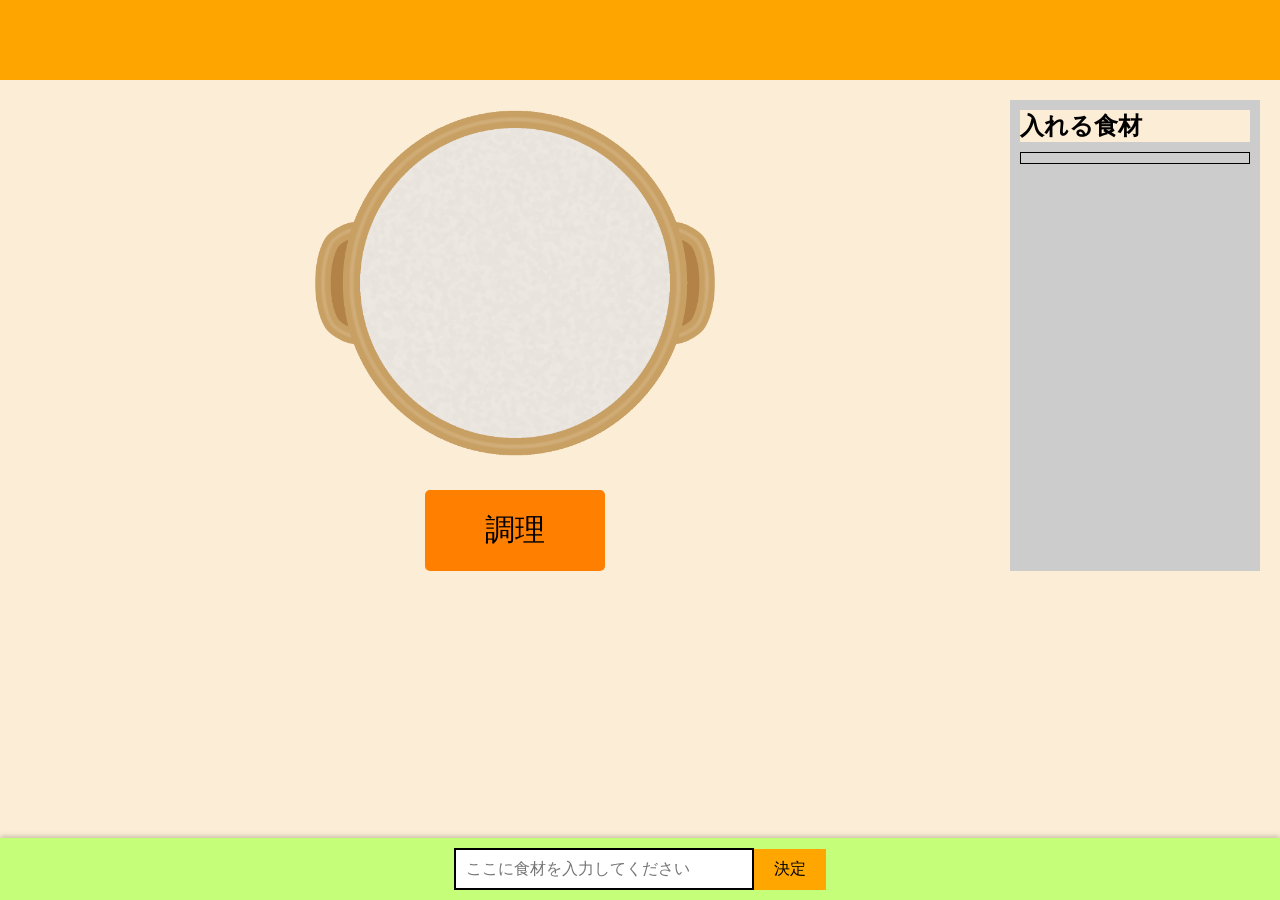
<file: yami/aa.html>
<!DOCTYPE html>
<html lang="ja">
<head>
    <meta charset="UTF-8">
    <meta name="viewport" content="width=device-width, initial-scale=1.0">
    <title>鍋の食材入力</title>
    <link rel="stylesheet" href="cc.css">
</head>
<body>
    <header>
        <div class="header-bar"></div>
    </header>

    <main>
        <div class="container">
            <div class="left-section">
                <input type="text" id="inputField" placeholder="ここに食材を入力してください">
                <button id="submitButton">決定</button>
            </div>
            <div class="center-section">
                <img src="nabe.png" alt="鍋のイラスト" class="nabe-image">

                <div class="bottom-button">
                    <button id="nextPageButton">調理</button>
                </div>
            </div>
            <div class="right-section">
                <h2>入れる食材</h2>
                <div id="displayArea"></div>
            </div>
        </div>
    </main>

    <script src="bb.js"></script>
</body>
</html>
</file>
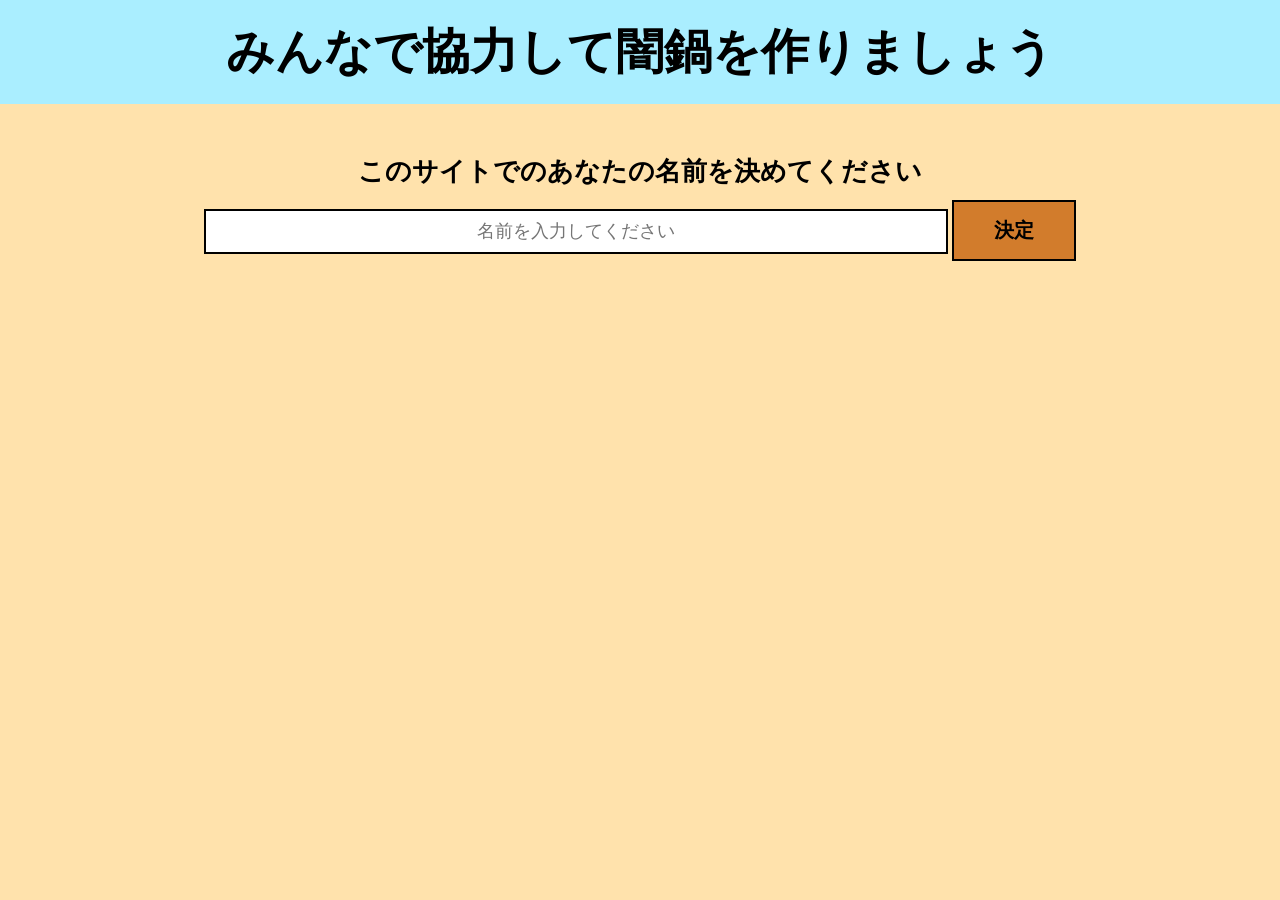
<file: yami/in.html>
<!DOCTYPE html>
<html lang="ja">
<head>
    <meta charset="UTF-8">
    <meta name="viewport" content="width=device-width, initial-scale=1.0">
    <title>ユーザー名入力</title>
    <link rel="stylesheet" href="in.css">
</head>
<body>
    <header class="header">
        <h1>みんなで協力して闇鍋を作りましょう</h1>
    </header>

    <main class="container">
        <h2>このサイトでのあなたの名前を決めてください</h2>
        <input type="text" id="userName" placeholder="名前を入力してください">
        <button id="submitButton">決定</button>
    </main>

    <script src="in.js"></script>
</body>
</html>
</file>
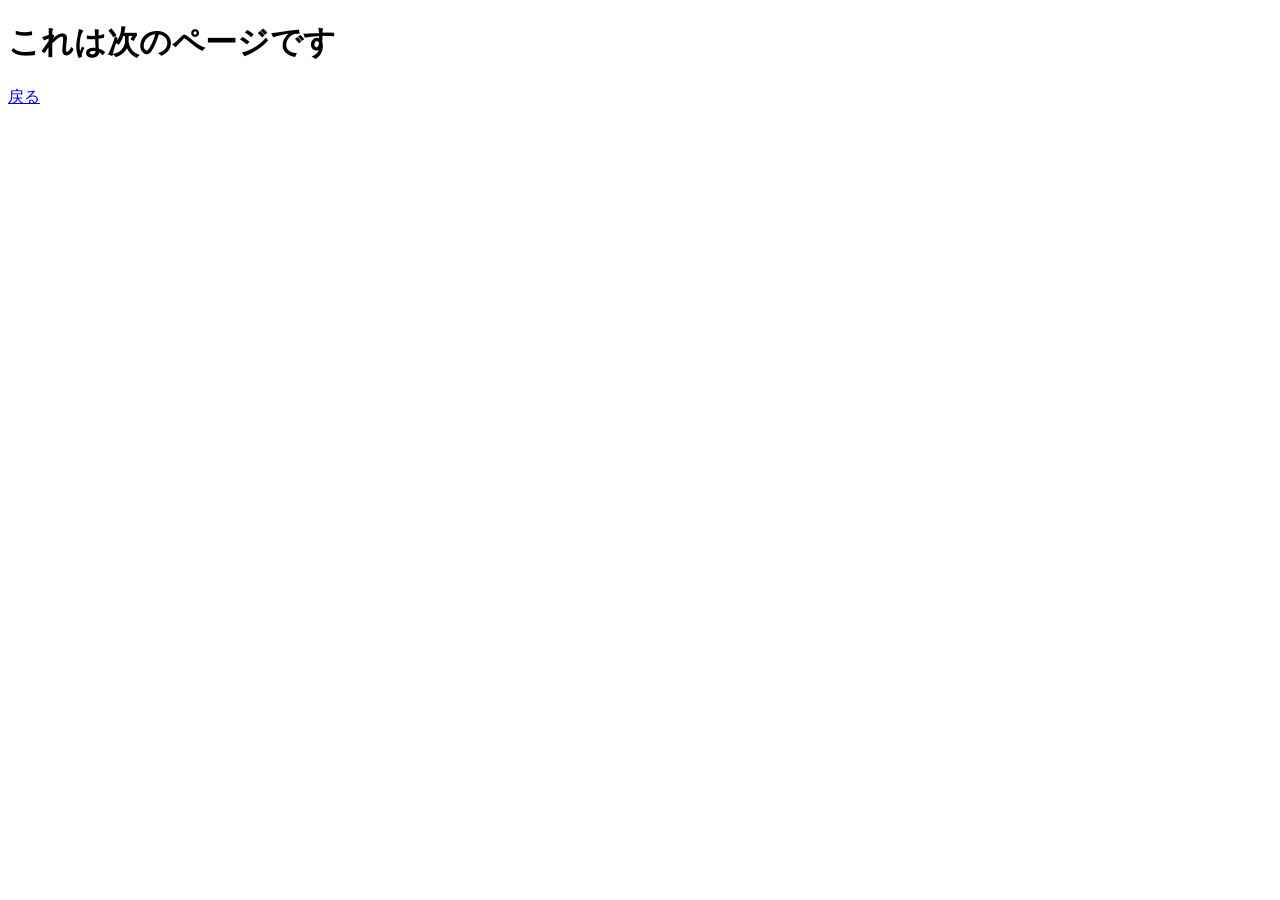
<file: yami/next.html>
<!DOCTYPE html>
<html lang="ja">
<head>
    <meta charset="UTF-8">
    <meta name="viewport" content="width=device-width, initial-scale=1.0">
    <title>調理</title>
</head>
<body>
    <h1>これは次のページです</h1>
    <a href="aa.html">戻る</a>
</body>
</html>
</file>
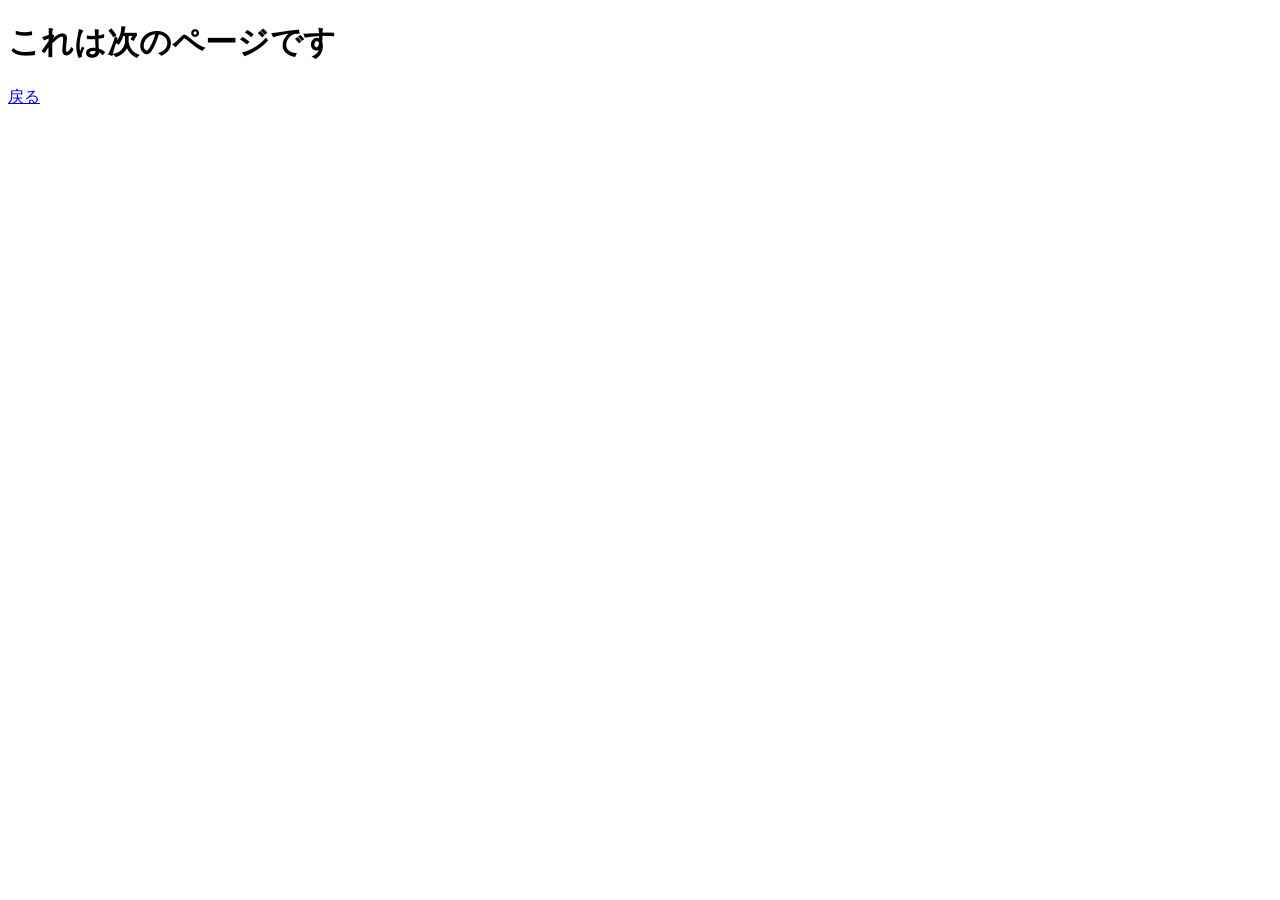
<file: templates/last/next.html>
<!DOCTYPE html>
<html lang="ja">
<head>
    <meta charset="UTF-8">
    <meta name="viewport" content="width=device-width, initial-scale=1.0">
    <title>調理</title>
</head>
<body>
    <h1>これは次のページです</h1>
    <a href="../home/home.html">戻る</a>
</body>
</html>
</file>
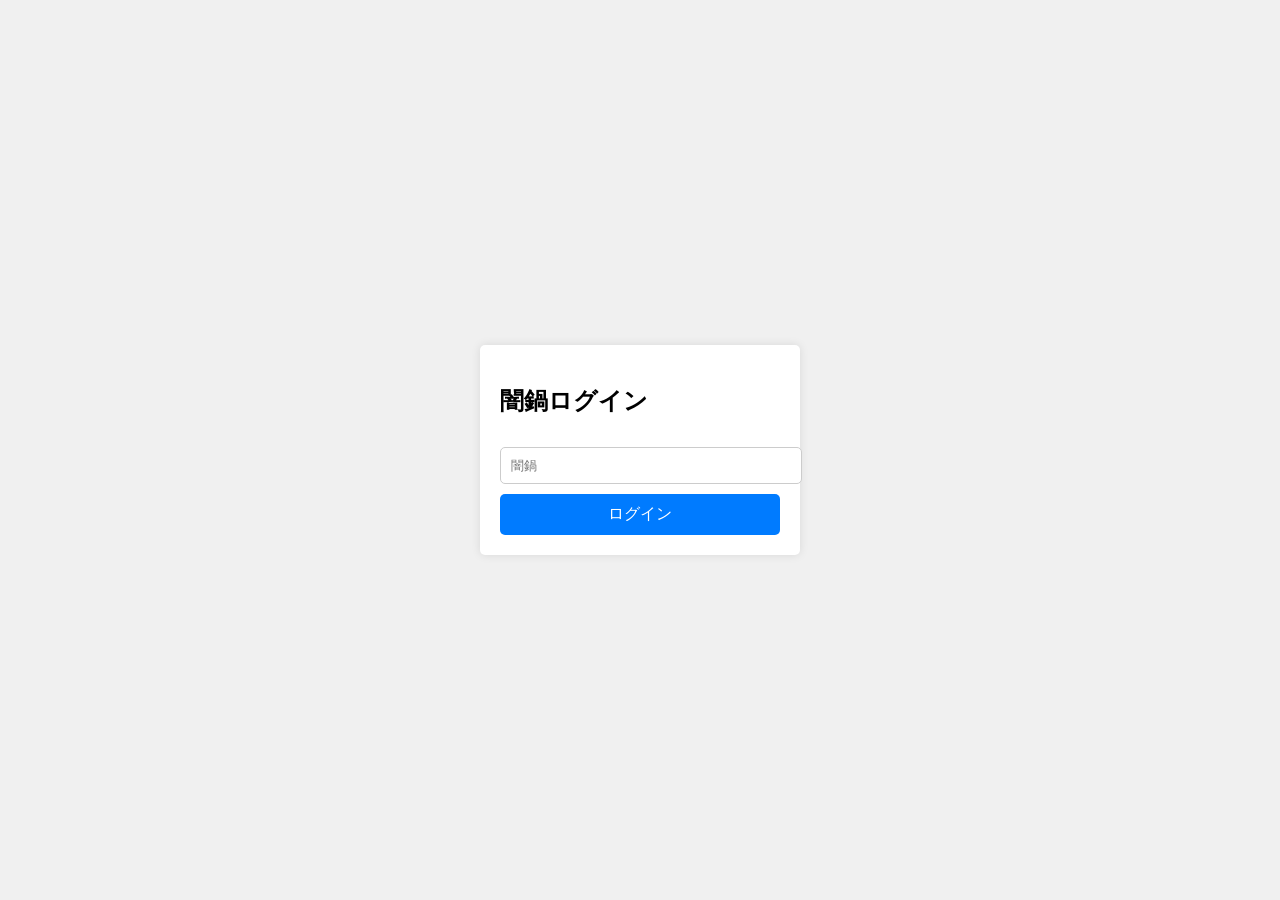
<file: yami/yaminabe/login.html>
<!DOCTYPE html>
<html lang="ja">
<head>
    <meta charset="UTF-8">
    <meta name="viewport" content="width=device-width, initial-scale=1.0">
    <title>ログインフォーム</title>
    <style>
        body {
            font-family: Arial, sans-serif;
            background-color: #f0f0f0;
            display: flex;
            justify-content: center;
            align-items: center;
            height: 100vh;
            margin: 0;
        }
        .login-container {
            background-color: #fff;
            padding: 20px;
            border-radius: 5px;
            box-shadow: 0 0 10px rgba(0, 0, 0, 0.1);
        }
        .login-container h2 {
            margin-bottom: 20px;
        }
        .login-container input[type="text"],
        .login-container input[type="password"] {
            width: 100%;
            padding: 10px;
            margin: 10px 0;
            border: 1px solid #ccc;
            border-radius: 5px;
        }
        .login-container input[type="submit"] {
            width: 100%;
            padding: 10px;
            background-color: #007BFF;
            border: none;
            border-radius: 5px;
            color: #fff;
            font-size: 16px;
            cursor: pointer;
        }
        .login-container input[type="submit"]:hover {
            background-color: #0056b3;
        }
    </style>
</head>
<body>
    <div class="login-container">
        <h2>闇鍋ログイン</h2>
        <form action="/yaminabe/login" method="post">
            <input type="text" name="yaminabe" placeholder="闇鍋" required>
            <input type="submit" value="ログイン">
        </form>
    </div>
</body>
</html>
</file>
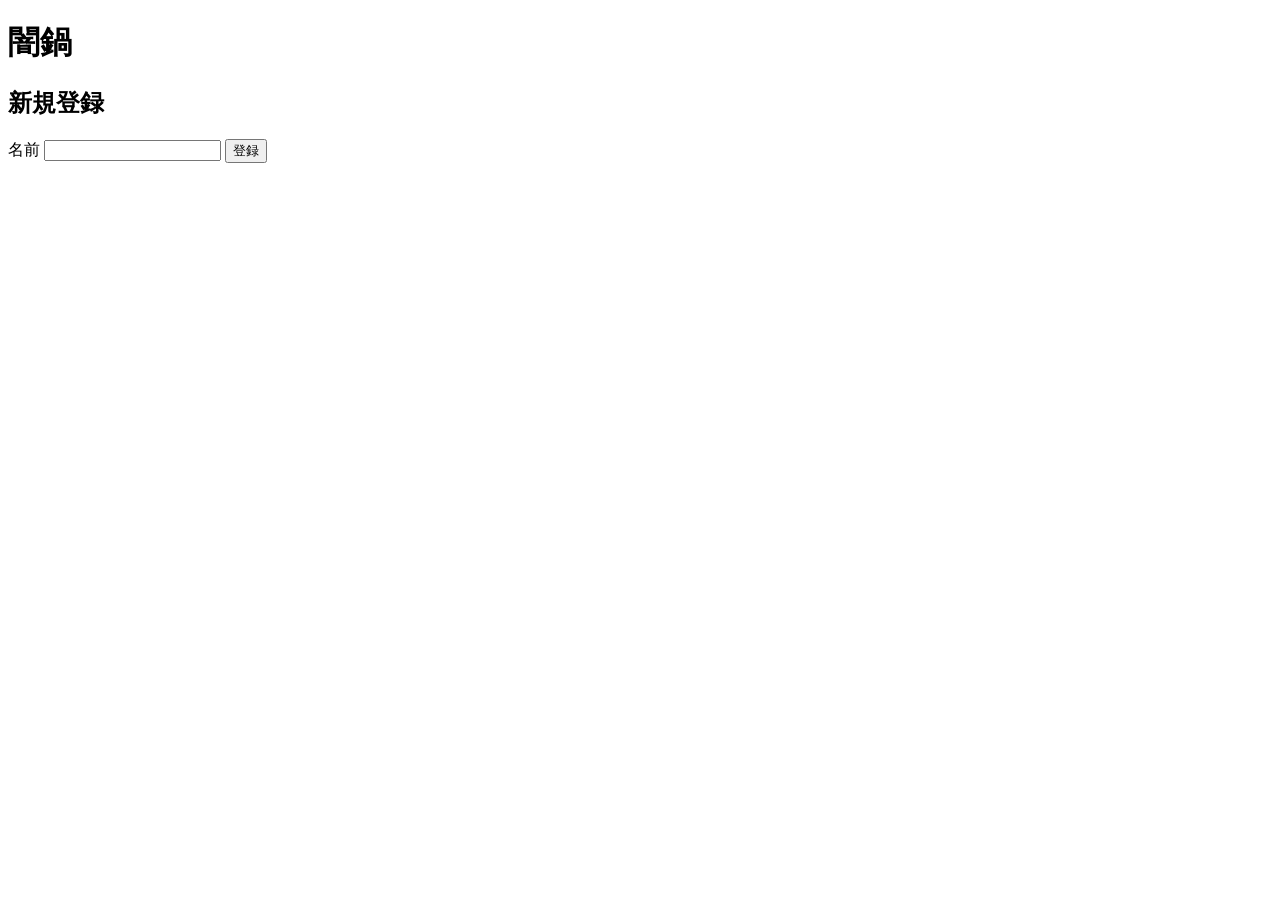
<file: yami/templates/yaminabe/register.html>
<!--- 登録フォーム --->
<!DOCTYPE html>

<html lang="ja">
<head>  
  <meta charset="UTF-8">
  <title>闇鍋</title>
</head>

<body>
  <header>
    <h1>闇鍋</h1>
  </header>
  <main>
    <h2>新規登録</h2>
    <form action="/yaminabe/register" method="post">
      <label for="yaminabe">名前</label>
      <input type="text" name="yaminabe" id="name" required>
      <input type="submit" value="登録">
    </form>
  </main>
</html>
</file>
<file: yami/cc.css>
/* 全体のリセット */
* {
    margin: 0;
    padding: 0;
    box-sizing: border-box;
    background-color: rgb(252, 238, 214);    
}

/* ヘッダー */
.header-bar {
    width: 100%;
    height: 80px;
    background-color: orange;
}

/* メインレイアウト */
.container {
    display: flex;
    justify-content: space-between;

    padding: 20px;
}

/* 左側の入力エリア */
.left-section {
    position: fixed; /* 画面下部に固定 */
    bottom: 0;
    left: 0;
    width: 100%;
    background: rgb(197, 255, 121); /* 背景色を設定 */
    padding: 10px;
    display: flex;
    justify-content: center;
    align-items: center;
    box-shadow: 0 -2px 5px rgba(0, 0, 0, 0.2); /* 上に影をつけて区別 */
}

input {
    width: 300px;
    padding: 10px;
    font-size: 16px;
    border: 2px solid #000000;
    background-color: rgb(255, 255, 255);
}

button {
    padding: 10px 20px;
    background-color: rgb(255, 166, 0);
    color: rgb(0, 0, 0);
    border: none;
    cursor: pointer;
    font-size: 16px;
}

button:hover {
    background-color: #793c00;
}

/* 中央の鍋画像 */
.center-section {
    flex-grow: 1;
    text-align: center;
}

.nabe-image {
    width: 400px;
}

/* 右側の表示エリア */
.right-section {
    width: 250px;
    background-color: rgb(204, 204, 204);
    padding: 10px;
    
}

.newItem{
    background-color: rgb(206, 206, 206);
    border: 2px solid #000000;
}

.deleteBtn{
    left: 90;
}

#displayArea {
    margin-top: 10px;
    padding: 5px;
    border: 1px solid #000000;
    background-color: rgb(206, 206, 206);
    justify-content: space-between; /* 文字と削除ボタンを左右に配置 */
    align-items: center;     /* 垂直方向に中央揃え */
    
}

#displayArea div {
    display: flex;          /* 横並びにする */
    justify-content: space-between; /* 文字と削除ボタンを左右に配置 */
    align-items: center;     /* 垂直方向に中央揃え */
    padding: 5px;
    border: 1px solid #000;
    background-color: rgb(255, 179, 179);
}

.delete-btn {
    color: rgb(255, 0, 0);
    cursor: pointer;
    margin-left: auto; /* 自動的に右端に寄せる */
    padding: 5px;
    background-color: rgb(255, 179, 179);
}

/* ボタンのスタイル */
.bottom-button {
    text-align: center; /* 中央配置 */
    margin-top: 20px;   /* 鍋の下に余白をつける */
}

#nextPageButton {
    padding: 20px 60px;
    background-color: #ff7f00;
    font-size: 30px; 
    color: rgb(0, 0, 0);
    border: none;
    cursor: pointer;
    border-radius: 5px;
}

#nextPageButton:hover {
    background-color: #793c00;
}
</file>
<file: yami/in.css>
/* 全体のリセット */
* {
    margin: 0;
    padding: 0;
    box-sizing: border-box;
    font-family: "Arial", sans-serif;
    text-align: center;
    background-color: rgb(255, 226, 172);
}

/* ヘッダー */
.header {
    background-color: #aef;
    padding: 20px;
    font-size: 24px;
    color: rgb(0, 0, 0);
}

h1 {
    background-color: #aef;
}

/* メインコンテンツ */
.container {
    padding: 50px 20px;
}

h2 {
    font-size: 26px;
    font-weight: bold;
    color: rgb(0, 0, 0);
}

/* 入力フォーム */
input {
    width: 60%;
    padding: 10px;
    font-size: 18px;
    margin: 20px 0;
    border: 2px solid black;
    background-color: #ffffff;
}

/* ボタン */
button {
    padding: 15px 40px;
    font-size: 20px;
    font-weight: bold;
    background-color: #d27c2c;
    color: black;
    border: 2px solid black;
    cursor: pointer;
}

button:hover {
    background-color: #834919;
}
</file>
